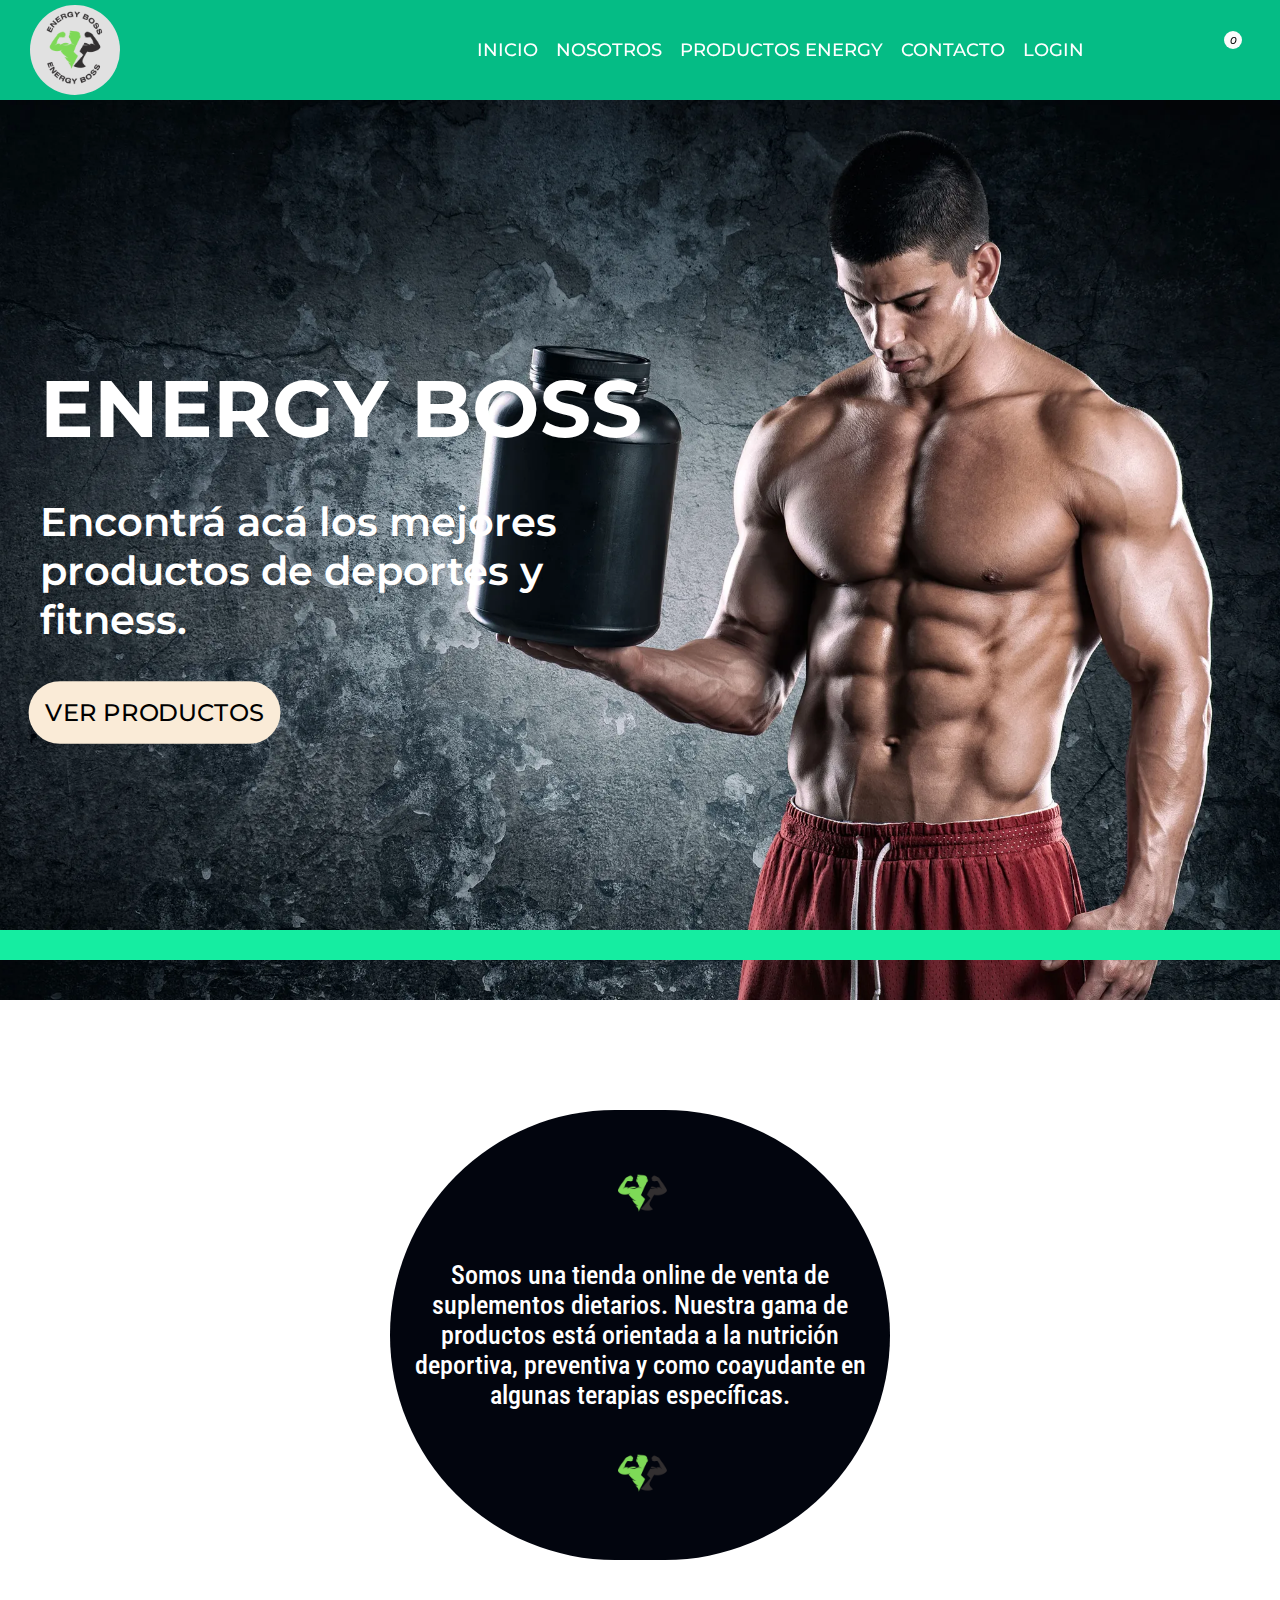
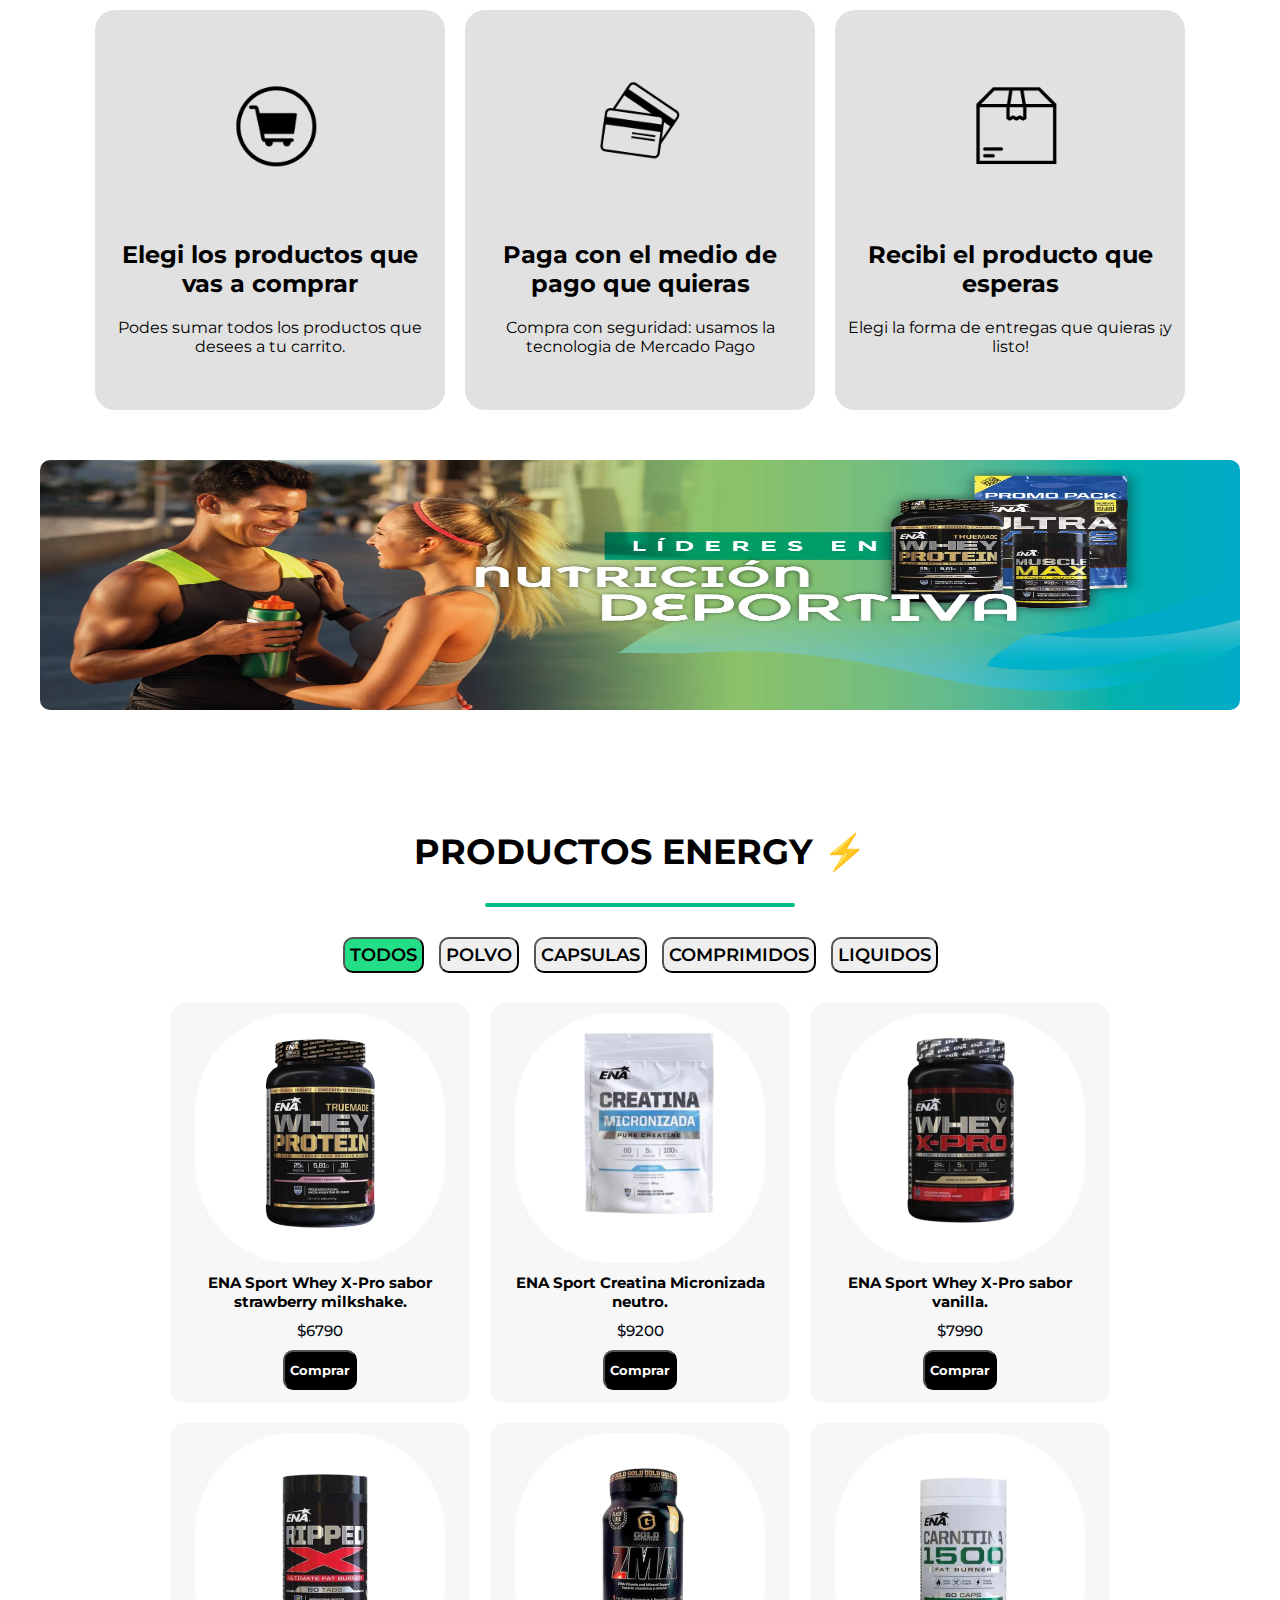
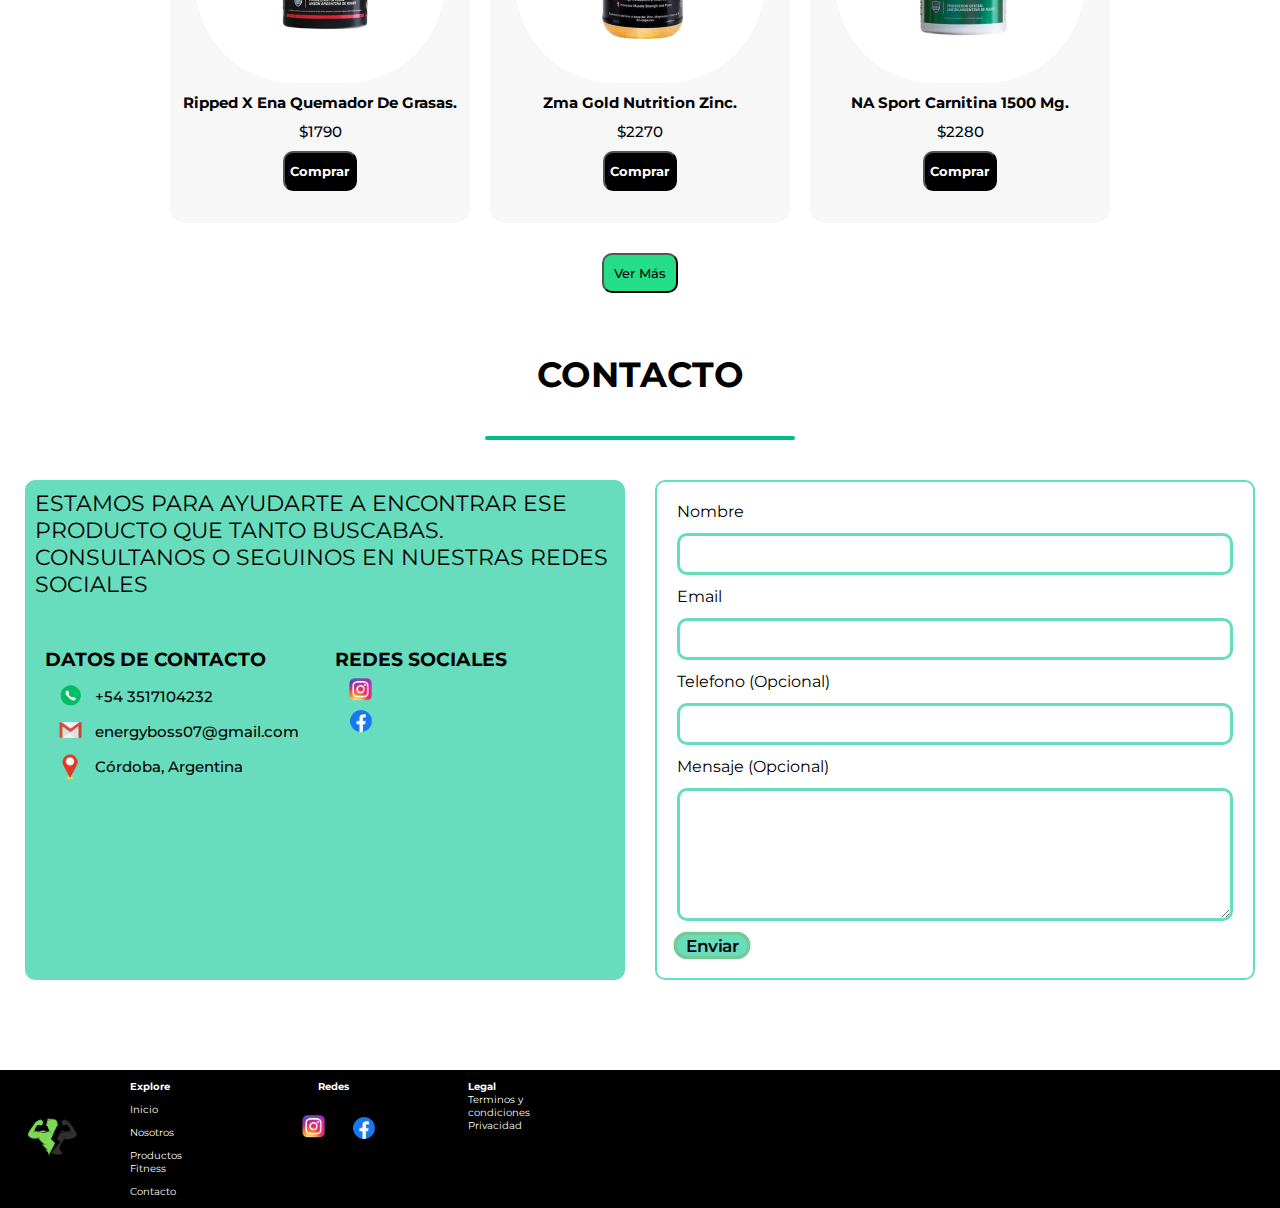
<file: index.html>
<!DOCTYPE html>
<html lang="en">
<head>
    <meta charset="UTF-8">
    <meta http-equiv="X-UA-Compatible" content="IE=edge">
    <meta name="viewport" content="width=device-width, initial-scale=1.0">
    <link rel="stylesheet" href="https://cdnjs.cloudflare.com/ajax/libs/font-awesome/6.3.0/css/all.min.css" integrity="sha512-SzlrxWUlpfuzQ+pcUCosxcglQRNAq/DZjVsC0lE40xsADsfeQoEypE+enwcOiGjk/bSuGGKHEyjSoQ1zVisanQ==" crossorigin="anonymous" referrerpolicy="no-referrer" />
    <link rel="stylesheet" href="style.css">
    <link rel="stylesheet" href="mediaqueries.css">
    <link rel="stylesheet" href="login.html">
    <link rel="stylesheet" href="animaciones.css">
    <title>PROTEINBOSS</title>
</head>
<body>
    <header>
        <img src="./assets/img/logofinal4.png" alt="Logo de protein" class="logo" />
        <nav class="navbar">
            <div class="menu-label">
                <img src="./assets/img/menu.png" alt="" class="menu-icon" />
        
              </div>
        
        
        
              <ul class="navbar-list">
                <li><a class="navbar-linka" href="#hero">INICIO</a></li>
                <li><a class="navbar-link" href="#nosotros">NOSOTROS</a></li>
                <li><a class="navbar-link" href="#categorias">PRODUCTOS ENERGY</a></li>
                <li><a class="navbar-link" href="#contacto">CONTACTO</a></li>
                <li><a class="navbar-link" href="./login.html">LOGIN</a></li>
        
        

                
              </ul>
        
              <div class="cart-label">
        
                <i class="fa-solid fa-cart-shopping cart-icon">
                  <div class="cart-bubble">0</div>
                </i>
              </div>
        
        
              <div class="cart">
        
                <h2>TUS PRODUCTOS ENERGY ⚡ </h2>
        
        
                <div class="cart-container">
        
                </div>
        
                <span class="divider"></span>
        
                <div class="cart-total">
                  <p>TOTAL:</p>
                  <span class="total"></span>
                </div>
                <button class="btn-buy">Comprar</button>
                <button class="btn-delete">Vaciar carrito</button>
              </div>
        
              <div class="overlay"></div>
            </nav>
      </header>

   <main>
   <section id="hero">
     <div class="portada">

        <h1>ENERGY BOSS </h1>

        <p>Encontrá acá los mejores productos de deportes y fitness.</p>
        <a href="#categorias">VER PRODUCTOS</a>
    
    </div>
    </section>
    
    <section id="nosotros">
<div class="banner">

    <div class="bannertitle">
        <img src="./assets/img/logotype.png" alt="">
    <p> Somos una tienda online de venta de suplementos dietarios. Nuestra gama de productos está orientada a la nutrición deportiva, preventiva y como coayudante en algunas terapias específicas.</p>
    <img src="./assets/img/logotype.png" alt="">
    </div>
    
  
    
</div> 

<div class="cards-container">

    <div class="cards">

        <img src="./assets/img/carrito2.png" alt="">
        <h2>Elegi los productos que vas a comprar</h2>
        <p>Podes sumar todos los productos que desees a tu carrito.</p>

    </div>

    <div class="cards">

        <img src="./assets/img/tarjetas2.png" alt="">
        <h2>Paga con el medio de pago que quieras</h2>
        <p>Compra con seguridad: usamos la tecnologia de Mercado Pago</p>

    </div>

    <div class="cards">

        <img src="./assets/img/cajacerrada.png" alt="">
        <h2>Recibi el producto que esperas</h2>
        <p>Elegi la forma de entregas que quieras ¡y listo!</p>

    </div>

</div>

<div class="banner1">
<img src="./assets/img/banner.webp" alt="banner">
</div>
    
    </section>

<section id="categorias">

    <h2>PRODUCTOS ENERGY ⚡</h2> 
 <span class="bar-category"></span>

    <div class="categories">
        <button class="category active">TODOS</button>
        <button class="category" data-category="polvo">POLVO</button>
        <button class="category"data-category=capsulas>CAPSULAS</button>
        <button class="category"data-category=comprimidos>COMPRIMIDOS</button>
        <button class="category"data-category=liquidos>LIQUIDOS</button>
    </div>

    <div class="products-container">
   
    </div>
    <button class="btnload1">Ver Más</button>
    
</section>

<section id="contacto">
    <h2>CONTACTO</h2>
    <span class="bar-category"></span>
<div class="cts">

<div class="caja">

 <p>ESTAMOS PARA AYUDARTE A ENCONTRAR ESE PRODUCTO QUE TANTO BUSCABAS. CONSULTANOS O SEGUINOS EN NUESTRAS REDES SOCIALES</p>

 <div class="caja1">

    <div class="datos">

        <h3>DATOS DE CONTACTO</h3>

        <div class="itemcontac">

        <img src="./assets/img/wp.png" alt="logowp">
        <p>+54 3517104232</p>
        
        </div>


        <div class="itemcontac">

            <img src="./assets/img/email.png" alt="logogm">
            <p>energyboss07@gmail.com</p>

        </div>

        <div class="itemcontac">

            <img src="./assets/img/ubi.png" alt="logoubi">
            <p>Córdoba, Argentina</p>
            
        </div>

    </div>


    <div class="redes">

        <h3>REDES SOCIALES</h3>

        <div class="itemcontac">

            <a href="https://www.instagram.com/" target="_blank"><img src="./assets/img/ig.png" alt="logoig"></a>
            
            
        </div>

        <div class="itemcontac">

            <a href="https://es-la.facebook.com/" target="_blank"><img src="./assets/img/fb.png" alt="logofb" ></a >
            
            
        </div>



    </div>
</div>

</div>

<form class="formu">
       
       <label for="name">Nombre</label>
       <input type="text" id="name" class="input1"> 
       <label for="gmail">Email</label>
       <input type="text" id="gmail" class="input1">
       <label for="telefono">Telefono (Opcional)</label>
       <input type="text" id="telefono" class="input1">
       <label for="mensaje" >Mensaje (Opcional)</label>
       <textarea cols="10" rows="10" class="textarea"></textarea>

       <button type="submit" class="botonformu">Enviar</button>

              
</form>

</div>
</section>
    
   </main>

   <footer>
    <img src="./assets/img/logotype.png" alt="logoeb">
    <div class="footerlink" >

        <ul class="explore">

            <h4>Explore</h4>
            <li><a href="#hero">Inicio</a></li>
            <li><a href="#nosotros">Nosotros</a></li>
            <li><a href="#categorias">Productos Fitness</a></li>
            <li><a href="#contacto">Contacto</a></li>

        </ul>

        <ul class="redes">

            <h4>Redes</h4>

            <div class="cajaredes">

            <div class="fotoredes">
                
               <a href="https://www.instagram.com/" target="_blank"><img src="./assets/img/ig.png" alt="logoig"></a>
        
            </div>

            <div class="fotoredes">
                <a href="https://es-la.facebook.com/" target="_blank"><img src="./assets/img/fb.png" alt="logofb" ></a >
            
            </div>

           </div>
        </ul>
      
        <ul class="terminos">
            <h4>Legal</h4>
            <li><a href="#">Terminos y condiciones</a></li>
            <li><a href="#">Privacidad</a></li>
        </ul>

    </div>

    
</footer>
<div class="add-modal"></div>
<script src="./data.js"></script>
<script src="./index.js"></script>
</body>
</html>
</file>
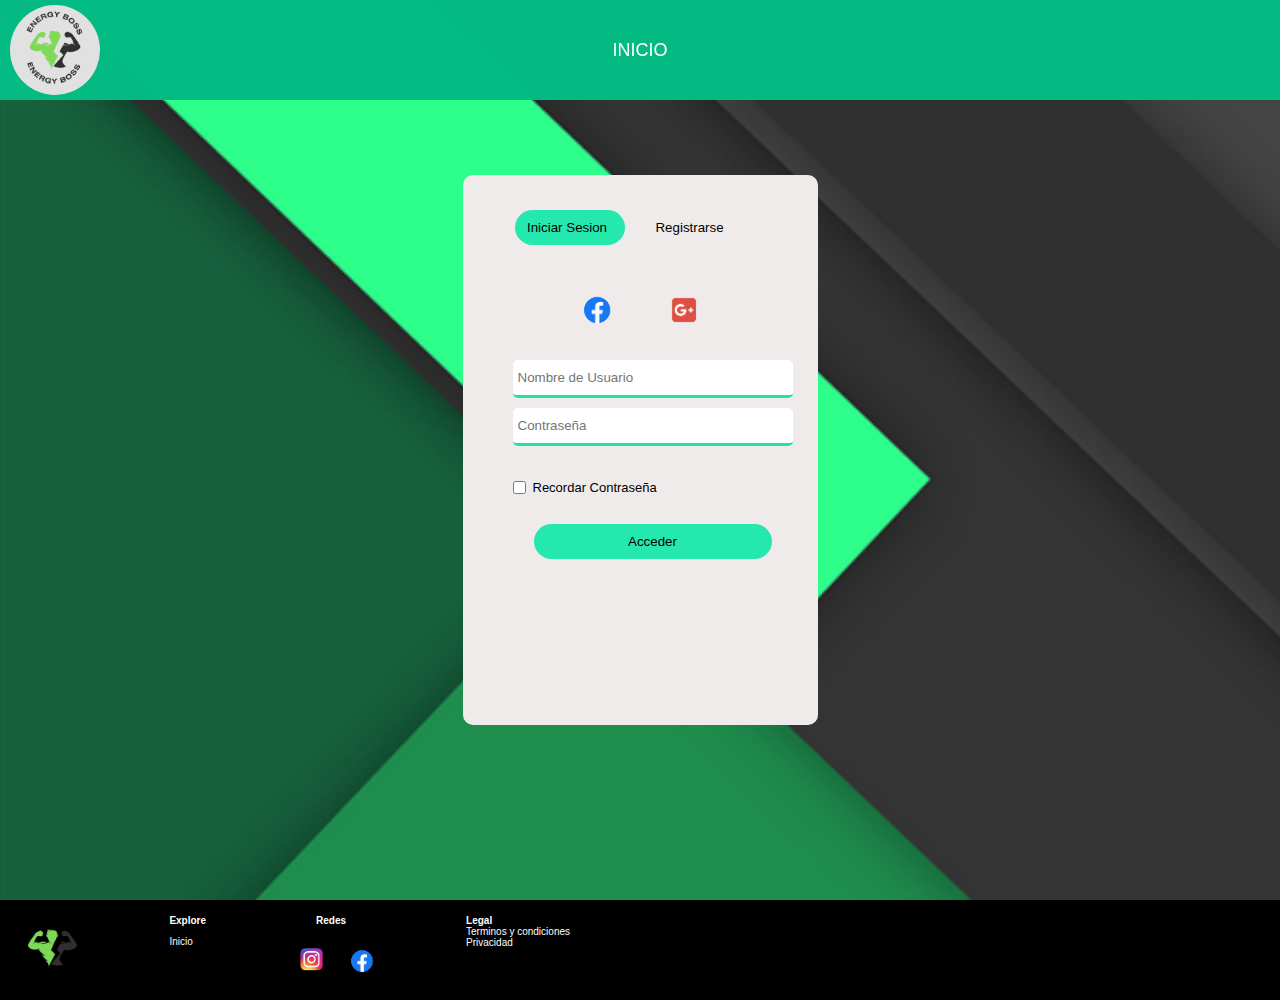
<file: login.html>
<!DOCTYPE html>
<html lang="en">
<head>
    <meta charset="UTF-8">
    <meta http-equiv="X-UA-Compatible" content="IE=edge">
    <meta name="viewport" content="width=device-width, initial-scale=1.0">
    <title>Login</title>
    
    <link rel="stylesheet" href="animaciones.css">
    <link rel="stylesheet" href="stylelogin.css">
    <link rel="stylesheet" href="medialog.css">
    <link rel="stylesheet" href="index.html">
   

</head>
<body>
    <header>
        <img src="./assets/img/logofinal4.png" alt="Logo de protein" class="logo" />
        <nav class="navbar">
            
              <ul class="navbar_list">
                <li><a class="navbar-link" href="./index.html">INICIO</a></li>

  
              </ul>
        
        
            </nav>
      </header>

<main>
    <section id="log"> 
   
        <div class="form-box">
        <div class="button-box">
            <div id="elegir"></div>
            <button type="button" class="toggle-btn" onclick="login()">Iniciar Sesion</button>
            <button type="button" class="toggle-btn" onclick="registrar()">Registrarse </button>

        </div>

    <div class="redes-sociales">
       <img src="./assets/img/fb.png" alt="">
       <img src="./assets/img/Diseño sin título (2).png" alt="">

    </div>
    <form id="login" class="input-group">
        <div class="form_field">
        <input type="text" class="input-field" id="usuario" placeholder="Nombre de Usuario" >
        <small></small>
        </div>
        <div class="form_field">
        <input type="password" class= "input-field" id="contraseña" placeholder="Contraseña ">
        <small></small>
        </div> 

        <input type="checkbox" class="check-box"> <span class="spas">Recordar Contraseña</span>
        <input type="submit" class="botonsubmit" value="Acceder" />
    </form>
   
    
    <form id="registrar" class="input-group">
        <div class="form__field">
        <input type="text" class="input-field" id="username" placeholder="Nombre de Usuario">
        <small></small>
        </div>

        <div class="form__field">
        <input type="email" class="input-field" id="email" placeholder="Correo" >
        <small></small>
        </div>

        <div class="form__field">
        <input type="password" class= "input-field" id="password" placeholder="Contraseña ">
        <small></small>
        </div>

        <input type="checkbox" class="check-box"> <span class="spas">Aceptar los terminos y condiciones</span>
        <input type="submit" class="submit-btn" value="Acceder" />
        
        
    </form>
    </div>

<script src="./main.js"></script>
<script src="./login.js"></script>

</section>

</main>
       <footer>
        <img src="./assets/img/logotype.png" alt="logoeb">
        <div class="footerlink" >
    
            <ul class="explore">
    
                <h4>Explore</h4>
                <li><a href="./index.html">Inicio</a></li>
                
            </ul>
    
            <ul class="redes">
    
                <h4>Redes</h4>
    
                <div class="cajaredes">
    
                <div class="fotoredes">
                    
                   <a href="https://www.instagram.com/" target="_blank"><img src="./assets/img/ig.png" alt="logoig"></a>
            
                </div>
    
                <div class="fotoredes">
                    <a href="https://es-la.facebook.com/" target="_blank"><img src="./assets/img/fb.png" alt="logofb" ></a >
                
                </div>
    
               </div>
            </ul>
          
            <ul class="terminos">
                <h4>Legal</h4>
                <li><a href="#">Terminos y condiciones</a></li>
                <li><a href="#">Privacidad</a></li>
            </ul>
    
        </div>
    
        
    </footer>
</body>
</html>
</file>
<file: style.css>
@import url('https://fonts.googleapis.com/css2?family=Montserrat:wght@100;200;300;400;500;600;700;800;900&family=Roboto+Condensed:wght@300;400;700&display=swap');

*{
    margin: 0;
    padding: 0;
    box-sizing: border-box;
    font-family: 'Montserrat', sans-serif;
    color:black;
    list-style: none;
}

main {
  
  display: flex;
  flex-direction: column;
  align-items: center;
  justify-content: center;
  color: white;
  width: 100%;
}


header {
  background-color:#03bb84fd;
  width: 100%;
  display: flex;
  justify-content: space-between;
  align-items: center;
  height: 100px;
  padding: 5px 30px;
  position: fixed;
  top: 0;
  z-index: 999;
  gap: 10px;
}

.logo {
  
  height: 100%;
  background-color: #e1e1e1;
  border-radius: 150px;
}

.navbar,
.navbar-list {
  display: flex;
  align-items: center;
  justify-content: center;

}

.navbar {
  gap: 150px;
}

.navbar-list {
  gap: 18px;
}

.navbar-list a {
  font-weight: 500;
  font-size: 18px;
}

.menu-label {
  display: none;
}

.menu-label img{
  width: 16px;
  height: 10px;
}

/*---------CARRITO DE COMPRAS---------*/

.cart {
  position: absolute;
  top: 100px;
  padding: 50px 50px;
  background-color: rgba(107, 107, 107, 0.574);
  display: flex;
  align-items: center;
  flex-direction: column;
  gap: 30px;
  height: calc(100vh - 100px);
  overflow-y: scroll;
  z-index: 2;
  min-width: 375px;
  transform: translate(200%);
  transition: all 0.5s cubic-bezier(0.92, 0.01, 0.35, 0.99);
  right: 0;
  border-radius: 5px;
  
}


.cart-container {
  display: flex;
  flex-direction: column;
  gap: 20px;
}
.cart-icon {
  font-weight: 600;
  border-radius: 10px;
  font-size: 18px;
  margin-right: 1rem;
  color: var(--text-white);
  cursor: pointer;
  position: relative;
}

.cart-bubble {
  position: absolute;
  top: -8px;
  right: -8px;
  text-align: center;
  background-color: #fbfbfb;
  color: var(--text-white);
  font-size: 10px;
  font-weight: 500;
  height: 18px;
  width: 18px;
  display: flex;
  justify-content: center;
  align-items: center;
  padding-left: 1px;
  border-radius: 50%;
}
.cart::-webkit-scrollbar {
  display: none;
}

.cart h2 {
  color: var(--text-white);
  font-size: 20px;
  font-weight: 600;
}

.cart-item {
  display: flex;
  align-items: flex-start;
  justify-content: space-between;
  gap: 20px;
  background-color: rgb(21, 222, 138);
  width: 100%;
  padding: 20px;
  border: 1px solid var(--electric);
  border-radius: 10px;
}

.cart-item img {
  height: 65px;
  width: 65px;
  background-color: #ffffff;
  border-radius: 150px;
}

.cart-item span{
  font-size: 13px;
}
.cart-info {
  gap: 10px;
  display: flex;
  align-items: center;
  flex-direction: column;
  min-width: 110px;
}

.cart-info p{
  font-size: 12px;
  font-weight: 800;
}
.cart-info h3{
  font-size: 12px;
  font-weight: 500;
}

.item-handler {
  display: flex;
  align-items: center;
  justify-content: center;
  gap: 20px;
}

.quantity-handler {
  display: flex;
  justify-content: center;
  align-items: center;
  padding: 2px 8px;
  border-radius: 5px;
  color: var(--text-white);
  font-weight: 400;
}

.item-quantity {
  font-size: 20px;
  font-weight: 800;
  color: #02050e;
}

.up {
  cursor: pointer;
  font-size: 20px;
  font-weight: 800;
  background-color: beige;
}

.down {
  cursor: pointer;
  font-size: 20px;
  font-weight: 800;
  background-color: beige;
}


.divider {
  margin-top: 20px;
  border: 2px solid rgb(21, 222, 138);
  width: 100%;
}

.cart-total {
  display: flex;
  justify-content: space-between;
  align-items: baseline;
  width: 100%;
}

.cart-total p {
  color: black;
  font-weight: 700;
}

.total{
  color: rgb(0, 0, 0);
  font-weight: 600;
  font-size: 18px;
}

.open-cart {
  transform: translate(0%);
  transition: all 0.5s cubic-bezier(0.92, 0.01, 0.35, 0.99);
}

.btn-buy,
.btn-delete {
width: 400px;
cursor: pointer;
padding: 10px 35px;
background-color:rgb(21, 222, 138);
border-radius: 10px;
border: none;
}

.disabled{
  background-color: rgb(0, 0, 0);
  color: white;
  cursor: not-allowed;
  border: none;
}


.empty-msg{
  font-size: 16px;
  font-weight: 500;
}
/*---------SECCION HERO---------*/

#hero {
  background-image: url(./assets/img/portadafinal.webp);
  background-size: cover;
   background-repeat: no-repeat;
  background-position: center;
  margin-top: 100px;
  padding: 40px;
  max-width: 1950px;
  display: flex;
  justify-content:flex-start;
  align-items: center;
  width: 100%;
  height: 100vh;
}

.portada{
  display: flex;
  align-items: flex-start;
  justify-content: flex-end;
  flex-direction: column;
  gap: 40px;
  width: 650px;
  
}

.portada h1{
color: #ffffff;
font-size: 80px;
}

.portada p{
color: #ffffff;
font-size: 40px;
font-weight: 600;
}

.portada a{
color: black;
font-size: 22px;
font-weight: 500;
background-color: antiquewhite;
padding: 15px;
border-radius: 140px;

}
.portada img{
width: 100vw;
height: 100vh;

}

/*---------SECCION NOSOTROS---------*/

#nosotros{
 padding: 110px 0px 0px;
 max-width: 1200px;
 display: flex;
 justify-content: center;
 align-items: center;
 width: 100%;
 flex-direction: column;
 gap: 50px;
  }

  .banner{
    width: 500px;
    height: 450px;
    display: flex;
    align-items: center;
    justify-content: center;
    text-align: center;
    flex-direction: column;
    border-radius: 240px;
    background-color: #02050e;
  }

  .bannertitle{
    display: flex;
    align-items: center;
    justify-content: center;
    flex-direction: column;
    gap: 15px;
  }

  .bannertitle p{
    font-family: 'Roboto Condensed', sans-serif;
    color: #ffffff;
    font-size: 26px;
    font-weight: 500;
  }

  .bannertitle img{
    border-radius: 50px;
    width: 100px;
    height: 100px;
  }

  .bannerproducts{
    padding: 10px;
    border: 2px solid #ffffff;
    border-radius: 10px;
    cursor: pointer;
  }

  .bannerproducts a{
    font-size: 17px;
    font-weight: 600;
  }

  .banner1{
    display: flex;
    width: 1200px;
  }

  .banner1 img{
    width: 1200px;
    height: 250px;
    border-radius: 10px;
  }

  .cards-container{
    display: flex;
    align-items: center;
    justify-content: center;
    gap: 20px;
    flex-wrap: wrap;
  }

  .cards{ 
    align-items: center;
    text-align:center;
    display: flex;
    flex-direction: column;
    gap: 20px;
    background-color: #e1e1e1;
    width: 350px;
    height: 400px;
    border-radius: 20px;
    padding: 10px;
  }

  .cards img{
    width: 200px;
    height: 200px;
  }

  /*---------SECCION PRODUCTOS---------*/

#categorias{
    padding: 120px 0px 20px;
    max-width: 1200px;
    display: flex;
    justify-content: flex-start;
    align-items: center;
    width: 100%;
    flex-direction: column;
    gap: 30px;
}

#categorias h2{
  font-size: 35px;
}

.bar-category {
  border-radius: 15px;
  height: 4px;
  width: 310px;
 background-color:#03bb85;
}

.categories{
  display: flex;
  align-items: center;
  justify-content: center;
  gap: 15px;
  flex-wrap: wrap;
}

.category{
  padding: 5px;
  font-size: 18px;
  font-weight: 600;
  border-radius: 10px;
  gap: 20px;
  cursor: pointer;
}

.active {
  background-color:#24dd87;
}

.btnload1{
  font-weight: 500;
  color:#02050e;
  background-color: #24dd87;
  padding: 10px 10px;
  border-radius: 10px;
  cursor: pointer;
}

.hidden{
  display: none;
}

.products-container{
  display: flex;
  align-items: center;
  justify-content: center;
  flex-wrap: wrap;
  gap: 20px;
  
}
.products-cards{
  display: flex;
  flex-direction: column;
  align-items: center;
  background-color: #e9e9e95f;
  padding: 10px 10px;
  border-radius: 15px;
  gap: 10px;
  width: 300px;
  height: 400px;
}

.products-cards h3{
  font-size: 15px;
  text-align: center;
}

.products-cards span{
  font-size: 15px;
  font-weight: 500;
  color: #02050e;
}
.products-cards img{
  background-color: #ffffff;
  border-radius: 100px;
  width: 250px;
  height: 250px;
}

.btn-add{
  height: 40px;
  background-color:#000000;
  padding: 5px;
  border-radius: 10px;
  color:#ffffff;
  font-weight: 700;
  cursor: pointer;
}

/*---------SECCION CONTACTO---------*/

#contacto{
  margin-bottom: 50px;
  padding: 40px;
  max-width: 1200px;
  display: flex;
  justify-content: center;
  align-items: center;
  width: 100%;
  flex-direction: column;
  gap: 40px;
}

#contacto h2{
  font-size: 35px;
}

.cts{
  display: flex;
  gap: 30px;
}
.caja{
  display: flex;
  flex-direction: column;
  align-items: center;
  justify-content: flex-start;
  gap: 50px;
  width: 600px;
  background-color: #68ddbd;
  padding: 10px;
  border-radius: 10px;
}

.caja p{
  font-size: 22px;
  font-weight: 400;
}

.caja1{
  display: flex;
  gap: 20px;
}

.itemcontac{
  display: flex;
  justify-content: flex-start;
  align-items: center;
  width: 270px;
  height: 20px;

}

.itemcontac img{
  width: 50px;
  height: 50px;
}

.datos{
  display: flex;
  flex-direction: column;
  gap: 15px;
}

.datos p{
  font-size: 15px;
  font-weight: 500;
}

.formu{
    display: flex;
    flex-direction: column;
    gap: 12px;
    border: 2px solid #68ddbd;
    padding: 20px;
    height: 500px;
    width: 600px;
    border-radius: 10px;
}

.input1{
  border-radius: 10px;
  padding: 10px;
  border: solid #68ddbd;
}

.textarea{
  height: 250px;
  border-radius: 10px;
  padding: 10px;
  border: solid #68ddbd;
  }

.botonformu{
  text-align: center;
  font-size: 15px;
  font-weight: 600;
  cursor: pointer;
  width: 70px;
  height: 30px;
  color:#02050e;
  padding: 5;
  border-radius: 15px;
  background-color:#68ddbd;
  border: solid rgba(122,191,121,0.6); ;
}

 .add-modal {
  padding: 15px 0px;
  display: flex;
  align-items: center;
  justify-content: center;
  color: var(--text-white);
  background-color: rgb(21, 237, 161);
  position: fixed;
  bottom: 0;
  width: 100%;
  transition: all 0.5s ease-out;
  transform: translateY(200%);
}

.active-modal {
  transform: translateY(0);
  transition: all 0.5s ease-in;
}

footer{
  background-color: black;
  color: antiquewhite;
  display: flex;
  justify-content: space-between;
  align-items: center;
  gap: 20px;
}

footer img{
  width: 100px;
}

.footerlink{
  text-align: left;
  display: flex;
  gap: 80px;
  align-items: flex-start;
  padding: 10px;
  justify-content:center;
  margin-right: 700px;
}

.explore,a,h4,span{
  text-decoration: none;
  font-size: 10px;
  color: white;
  display: flex;
  flex-direction: column;
  align-items: flex-start;
  justify-content: center;
  gap: 10px;
}

.redes{
  display: flex;
  flex-direction: column;
  gap: 10px;
  list-style: none;
}

.redes h4{
  margin-left: 30px;
}

.fotoredes{
  display: flex;
  align-items: center;
  gap: 10px;
}

.fotoredes img{
  width: 50px;
}

 .cajaredes{
  display: flex;
 }
</file>
<file: mediaqueries.css>
@media (max-width: 1200px) {
    .banner1 img {
        width: 900px;
        padding-left: 240px;
    }
    .formu {
        width: 350px;
    }
    #hero {
        display: flex;
        align-items: flex-start;
        background-repeat: no-repeat;
    }
    .navbar {
        gap: 5px;
      }

      .portada h1{
        font-size: 70px;
      }

      .portada p{
        font-size: 30px;
      }
     
}
@media (max-width: 1100px) {
    .caja {
        width: 300px;
    }
    .caja p {
        font-size: 15px;
    }
    .caja1 {
        flex-direction: column;
    }
    .banner1 {
        display: none;
    }
    .cart-icon{
        margin-left: 40px;
    }
}

@media (max-width: 920px){
   
    #hero{
        background-size: contain;
        background-position: top;
        height: 70vh;
    }

    #nosotros{
        padding: 40px 0px 0px;
    }

    .portada{
        width: 380px;
    }

    .cart-icon{
        margin-left: 40px;
    }

  
}

@media (max-width: 855px) {

    #hero{
        background-size: cover;
        background-position:center; 
        height: 90vh;
    }

    .navbar-list{
        position: absolute;
        top: 99px;
        left: 5%;
        right: 5%;
        width: 90%;
        flex-direction: column;
        background-color: rgba(0, 0, 0, 0.7);
        border: 2px solid #ffffff;
        border-top: 0px;
        border-radius: 0px 0px 15px 15px;
        align-items: flex-start;
        padding: 45px 30px;
        gap: 25px;
        z-index: 2;
        display: none;
      }
      .navbar-list a {
       font-size: 18px;
       color: #ffffff;
     }

     .menu-label {
        display: flex;
        order: 2;
        cursor: pointer;
      }

.open-menu {
        display: flex;
      }

    .portada h1 {
        font-size: 40px;
    }
    .portada span {
        font-size: 20px;
    }
    .portada {
        width: 350px;
    }

    
      .bars {
        height: 20px;
        width: 25px;
      }
    
      
    
}
@media (max-width: 699px) {
    .formu {
        display: none;
    }
    #hero {
        display: none;
    }
    .btncategory, .btncategory-active {
        font-size: 10px;
    }
    #categorias h2 {
        font-size: 20px;
    }
    .explore, .terminos {
        display: none;
    }

    #nosotros{
        padding:110px 0px 0px
    }

    .navbar-linka{
        display: none;
    }
    
}
@media (max-width: 500px) {
    .banner {
        width: 430px;
        height: 400px;
    }
    .bannertitle p {
        font-size: 15px;
    }
}
@media (max-width: 440px) {

    .cards{
        width: 280px;

    }
    .banner {
        width: 330px;
        height: 300px;
    }
    .category {
        gap: 8px;
    }
    .cart {
        width: 100%;

      }

    .btn-buy, .btn-delete {
        width: 280px;
    } 

    .cart h2{
        font-size: 18px;
          }
}

@media (max-width: 400px){

    .btn-buy, .btn-delete {
        width: 280px;
    } 

    .cart h2{
        font-size: 18px;
          }
}

@media (max-width: 340px) {

    .btncategory, .btncategory-active {
        font-size: 8px;
    }
    header {
        padding: 0px;
    }
    .cards {
        width: 280px;
        height: 380px;
    }
   
    .banner {
        width: 230px;
        height: 200px;
    }
    .bannertitle p {
        font-size: 10px;
    }
    .bannertitle img {
        width: 50px;
        height: 50px;
    }
   .cart-icon{
    margin-right: 20px;
   }

   .menu-label{
    margin-right: 40px;
   }

   .menu-label img{
    width: 20px;
    height: 10px;
   }

   .cart {
    padding:60px;
  
  }

  .cart h2{
font-size: 16px;
  }
.cart-item {
    width: 305px;
    margin-left: 45px;
    padding: 10px;
}
    .divider {
    width: 100%;
}
.btn-buy, .btn-delete {
    width: 250px;
   

} 
.item-handler {
    gap: 9px;
}

.form-box{
    width: 300px;
    height: 300px;
}

}

@media (max-width: 320px) {


    .cards{
        width: 250px;
        height: 340px;

    }

    .cards h2,p{
        font-size: 13px;
    }
    .cart {
        padding:60px 80px;
     width: 100vw;
        
      }


      .btn-buy, .btn-delete {
        width: 200px;
    } 

    .empty-msg{
        font-size: 13px;
        font-weight: 500;
        text-align: center;
      }

      .cart h2{
        font-size: 14px;
          }
   
}
</file>
<file: animaciones.css>
html{
    scroll-behavior:smooth;
    scroll-padding-top: 65px;
}

.navbar-list li {
    position: relative;
    padding: 0;
}

.navbar-list a::after {
    content: "";
    height: 2px;
    width: 100%;
    background-color: white;
    position: absolute;
    bottom: 0;
    left: 0;
    transform: scaleX(0);
    transform-origin: bottom right;
    transition: transform 0.70s ease;
}

.navbar-list a:hover::after {
    transform-origin: bottom left;
    transform: scaleX(1);
}

.navbar_list a::after {
  content: "";
  height: 2px;
  width: 100%;
  background-color: white;
  position: absolute;
  bottom: 0;
  left: 0;
  transform: scaleX(0);
  transform-origin: bottom right;
  transition: transform 0.70s ease;
}

.navbar_list a:hover::after {
  transform-origin: bottom left;
  transform: scaleX(1);
}

.navbar_list li {
  position: relative;
  padding: 0;
}


#hero{
    animation: slide-top 1.7s ease-in-out;
}

.products-cards {
    transition: all 0.3s linear;
}
.products-cards img:hover {
    transform: scale(1.048);
    transition: all 0.5s ease-in-out;
  }

  .portada a{
    transition: all 0.2s ease-in;
    transform: scale(1.1);
  }

  .portada a:hover{
    transition: all 0.2s ease-in;
    color: #000000;
    background: #0cec80;
    border: none;
    transform: scale(1.3);
  }
  .btn-add:hover {
    transition: all 0.2s ease-in;
    transform: scale(1.1);
}
.btn-add:hover:hover {
    transition: all 0.4s ease-in;
    color: #000000;
    background: #24dd87;
    border: none;
    transform: scale(1.2);
}

.botonformu{
    transition: all 0.2s ease-in;
    transform: scale(1.1);
}

.botonformu:hover{
    transition: all 0.2s ease-in;
    color: #000000;
    background: #0cec80;
    border: none;
    transform: scale(1.2);
}

.disabled {
  transition: all 0.2s ease-in;
  transform: scale(1.1);
}
.disabled:hover {
  background-color: rgb(238, 7, 7);
  color: white;
  cursor: not-allowed;
  border: none;
}
 

.overlay {
  position: absolute;
  top: 100px;
  left: 0;
  height: 100vh;
  width: 100%;
  z-index: 1; 
  background: rgba(255, 255, 255, 0.05);
  box-shadow: 0 8px 32px 0 rgba(31, 38, 135, 0.37);
  backdrop-filter: blur(5px);
  -webkit-backdrop-filter: blur(5px);
  display: none;
}

.show-overlay {
  display: block;
}

 @keyframes slide-top {
    from {
      transform: translateY(-370px);
    }
    to {
      transform: translateY(0);
    }
}
</file>
<file: stylelogin.css>
body{
    background-image: url(./assets/img/thumb2-4k-material-design-green-and-black-geometric-shapes-lines.jpg);
    background-size: cover;
    background-repeat: no-repeat;
}



*{
    margin: 0;
    padding: 0;
    box-sizing: border-box;
    font-family: 'Montserrat', sans-serif;
    color:black;
    list-style: none;
}

main {
    display: flex;
    flex-direction: column;
    align-items: center;
    justify-content: center;
    color: white;
    width: 100%;
    
  }


  header {
    background-color:#03bb84fd;
    width: 100%;
    display: flex;
    justify-content: center;
    align-items: center;
    height: 100px;
    position: fixed;
    top: 0;
    z-index: 999;
    padding: 5px 5px 5px 5px
  }
  
  .logo {
    position: absolute;
    left: 0;
    height: 90%;
    background-color: #e1e1e1;
    border-radius: 150px;
    margin-left: 10px;
  }
  
  .navbar,
  .navbar_list {
    display: flex;
    align-items: center;
    justify-content: center;
  
  }
  
  
  .navbar_list a {
    font-weight: 500;
    font-size: 18px;
  }


  #log{
        max-width: 1200px;
        display: flex;
        justify-content: center;
        align-items: center;
        width: 100%;
        height: 100vh;
        flex-direction: column;
        gap: 50px;
        
      }
  
.form-box{
    width: 355px;
    height: 550px;
    position: relative;
    margin: 6% auto;
    background-color: #efebeb;
    padding: 5px;
    border-radius: 10px;
    overflow: hidden;
}


.button-box{
    width: 270px;
    margin: 30px auto;
    position: relative;
    box-shadow: seagreen;
    border-radius: 30px;
}


.toggle-btn{
    padding: 10px 22px;
    cursor: pointer;
    background: transparent;
    border: 0px;
    outline: none;
    position: relative;
}

#elegir{
    top: 0;
    left: 10px;
    position: absolute;
    width: 110px;
    height: 100%;
    background-color: rgb(37, 232, 174);
    border-radius: 30px;
    transition: 0.8s;
}

.redes-sociales{
    margin:35px auto;
    text-align: center;
}

.redes-sociales img{
width: 60px;
margin: 0 12px;
box-shadow: tomato;
cursor: pointer;
border-radius: 50px;

}

.input-group{
    top: 180px;
    position: absolute;
    width: 280px;
    transition: 0.8;
}

.input-field{
    border-radius: 5px;
    width: 100%;
    padding: 10px 5px;
    margin: 5px 0;
    border-left: 0;
    border-top: 0;
    border-right: 0;
    border-bottom: 3px solid rgb(31, 227, 158);
    background-color: rgb(255, 255, 255);
}

.submit-btn,
.botonsubmit{
    width: 85%;
    padding: 10px 30px;
    cursor: pointer;
    display: block;
    margin: auto;
    background-color: rgb(37, 232, 174);
    border:0px;
    outline: none;
    border-radius: 30px;
}

.check-box{
    margin: 30px 10px 30px 0;
}

.spas{
    color:rgb(0, 0, 0);
    font-size: 13px;
    bottom: 64px;
    position: absolute;
    left: 20px;
    font-weight: 500;
}

#login{
    left: 50px;
}

#registrar{
    left: 450px;
}

/* Error- Aprobado */
.form__field.error input {
    border: 1px solid #dc3545;
  }
  
  .form__field small {
    color: #dc3545;
    max-width: 350px;
    text-align: center;
    padding: 7px 0;
  }
  
  .form__field.success input {
    border: 1px solid #28a745;
  }

  .form_field.error input {
    border: 1px solid #dc3545;
  }
  
  .form_field small {
    color: #dc3545;
    max-width: 350px;
    text-align: center;
    padding: 7px 0;
  }
  
  .form_field.success input {
    border: 1px solid #28a745;
  }

  footer{
    background-color: black;
    color: antiquewhite;
    display: flex;
    justify-content: space-between;
    align-items: center;
    gap: 20px;
  }
  
  footer img{
    width: 100px;
  }
  
  .footerlink{
    text-align: left;
    display: flex;
    gap: 80px;
    align-items: flex-start;
    padding: 10px;
    justify-content:center;
    margin-right: 700px;
  }
  
  .explore,a,h4,span{
    text-decoration: none;
    font-size: 10px;
    color: white;
    display: flex;
    flex-direction: column;
    align-items: flex-start;
    justify-content: center;
    gap: 10px;
  }
  
  .redes{
    display: flex;
    flex-direction: column;
    gap: 10px;
    list-style: none;
  }
  
  .redes h4{
    margin-left: 30px;
  }
  
  .fotoredes{
    display: flex;
    align-items: center;
    gap: 10px;
  }
  
  .fotoredes img{
    width: 50px;
  }
  
   .cajaredes{
    display: flex;
   }
</file>
<file: medialog.css>
@media (max-width: 500px){
    .form-box{
        
        width: 390px;
        height: 550px;
        
    }
    .input-group style{
    left: 10px;

    }

    .footerlink{
        gap: 40px;
    }
}

@media (max-width: 400px){
    .form-box{
        
        width: 330px;
        height: 550px;
      
    }
    .input-group style{
    left: 10px;

    }

    .footerlink{
        gap: 10px;
    }

    
.input-field{
    display: flex;
    width: 200px;
    flex-direction: column;
   
}
}

@media (max-width: 340px){
    .terminos{
        display: none;
    }

    .footerlink{
        gap: 40px;
    }

    .form-box{
        
        width: 310px;
        height: 550px;
      
    }

    .input-group small{
        font-size: 10px;
    }


    .botonsubmit{
        width: 100px;
    }

    .submit-btn{
        width: 120px;
    }

    .footerlink{
        width: 160px;
    }
}
</file>
